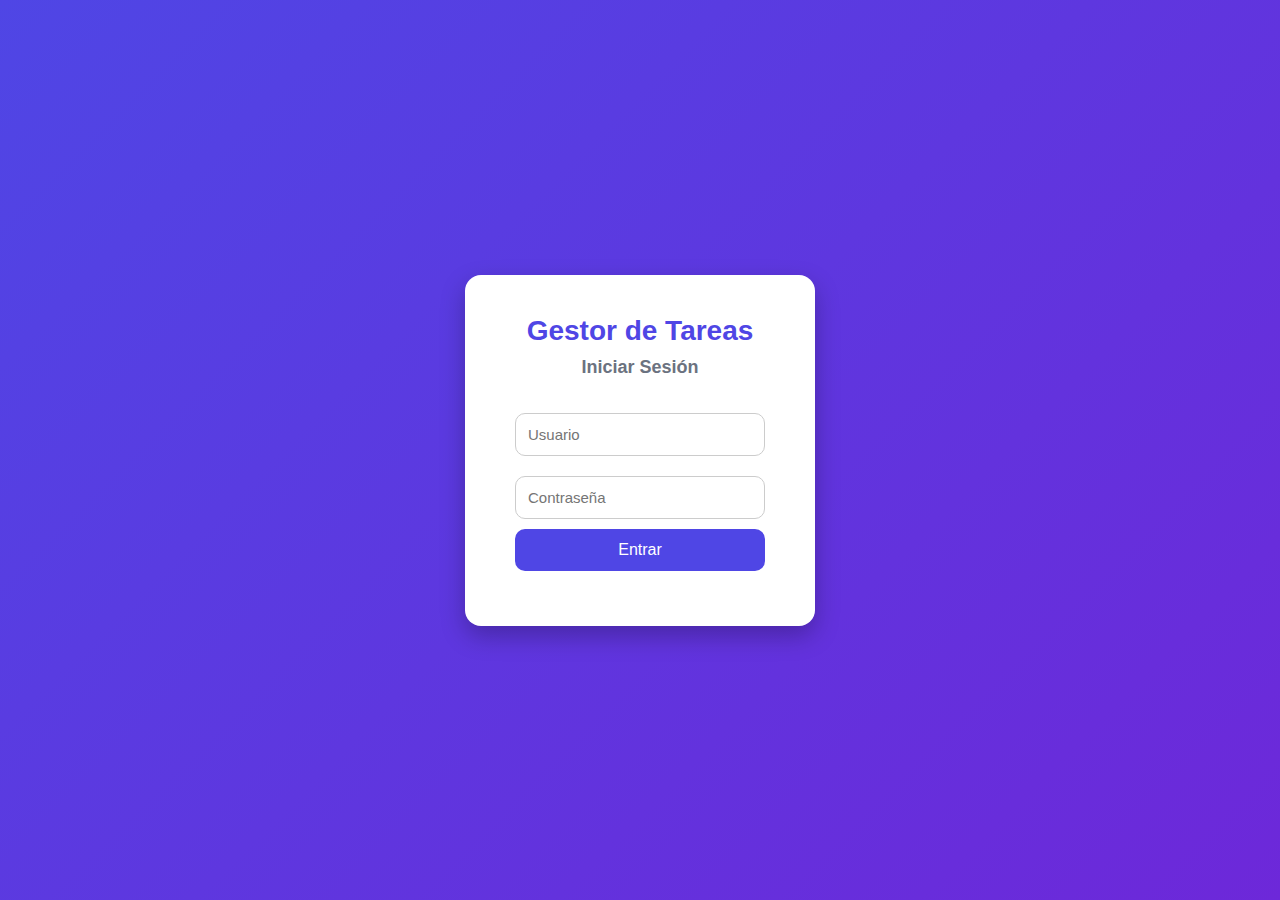
<file: frontend/index.html>
<!doctype html>
<html>
  <head>
    <meta charset="utf-8" />
    <title>Iniciar Sesión - Gestor de Tareas</title>
    <link rel="stylesheet" href="estilos.css">
  </head>
  <body>
    <div class="login-container">
      <h1>Gestor de Tareas</h1>
      <h2>Iniciar Sesión</h2>
      <form id="loginForm">
        <input type="text" id="username" placeholder="Usuario" required><br>
        <input type="password" id="password" placeholder="Contraseña" required><br>
        <button type="submit">Entrar</button>
      </form>
      <p id="msg"></p>
    </div>

    <script>
      document.getElementById("loginForm").onsubmit = (e) => {
        e.preventDefault();

        const user = document.getElementById("username").value.trim();
        const pass = document.getElementById("password").value.trim();
        const msg = document.getElementById("msg");

        // Credenciales simples
        if (user === "admin" && pass === "1234") {
          msg.textContent = "Inicio de sesión exitoso";
          // Guardar sesión temporal
          localStorage.setItem("user", user);
          window.location.href = "tareas.html";
        } else {
          msg.textContent = "Usuario o contraseña incorrectos";
        }
      };
    </script>
  </body>
</html>
</file>
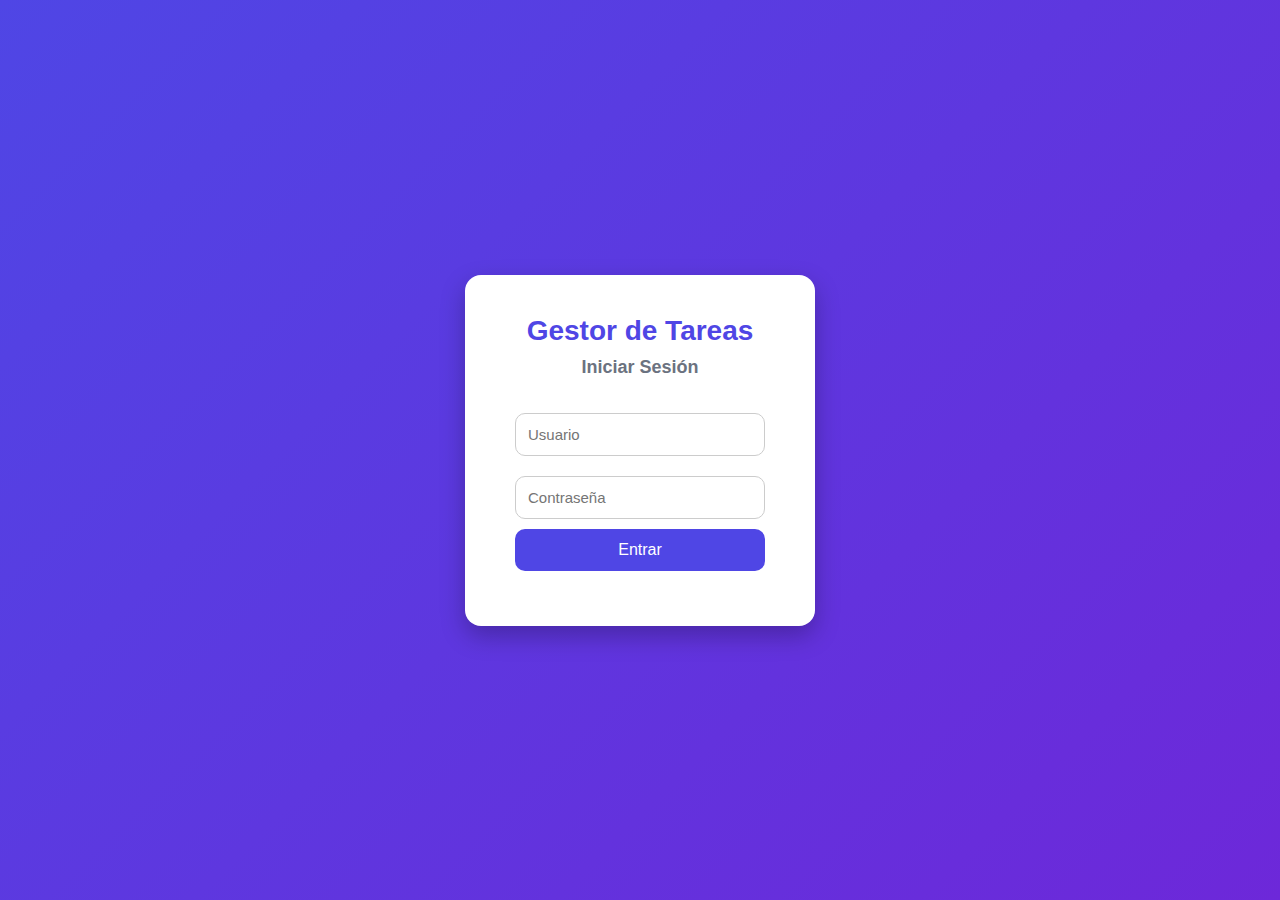
<file: frontend/tareas.html>
<!doctype html>
<html>
  <head>
    <meta charset="utf-8" />
    <title>Gestor de Tareas</title>
    <link rel="stylesheet" href="estilos.css">

    <style>
      .hidden { display: none; }

      /* Caja que contiene cada tarea, todo centrado */
      .task-item {
        width: 100%;
        display: flex;
        flex-direction: column;
        align-items: center;
        text-align: center;
      }
      
      .edit-box {
        width: 100%;
        margin-top: 8px;
        padding: 8px;
      }

      .task-edit-desc {
        width: 100%;
        margin-top: 8px;
        padding: 8px;
        resize: vertical;
      }

      .error-message {
        color: red;
        font-weight: bold;
        margin: 10px 0;
        text-align: center;
      }
    </style>
  </head>

  <body>
    <div class="main-container">
      <h1>Gestor de Tareas</h1>
      <p id="user-info"></p>
      <div id="message" class="error-message hidden"></div>

      <div class="task-form">
        <input type="text" id="newTask" placeholder="Nueva tarea...">
        <input type="text" id="newDesc" placeholder="Descripción (opcional)">
        <button id="addBtn">Agregar</button>
      </div>

      <ul id="taskList"></ul>

      <button id="logoutBtn" class="logout">Cerrar sesión</button>
    </div>

    <script>
      const backend = "http://localhost:8000";

      const user = localStorage.getItem("user");
      const userInfo = document.getElementById("user-info");
      const messageBox = document.getElementById("message");

      if (!user) {
        window.location.href = "index.html";
      } else {
        userInfo.textContent = "Sesión iniciada como: " + user;
      }

      const taskList = document.getElementById("taskList");
      const newTaskInput = document.getElementById("newTask");
      const newDescInput = document.getElementById("newDesc");

      function showMessage(msg) {
        messageBox.textContent = msg;
        messageBox.classList.remove("hidden");
        setTimeout(() => messageBox.classList.add("hidden"), 5000);
      }

      // ---- CARGAR TAREAS ----
      async function loadTasks() {
        taskList.innerHTML = "<li>Cargando...</li>";
        try {
          const res = await fetch(`${backend}/tasks`);
          if (!res.ok) {
            const errData = await res.json();
            throw new Error(errData.detail || "Error al cargar tareas");
          }
          const tasks = await res.json();

          taskList.innerHTML = "";
          if (tasks.length === 0) {
            taskList.innerHTML = "<li>No hay tareas.</li>";
            return;
          }

          tasks.forEach(t => {
            const li = document.createElement("li");
            li.innerHTML = `
              <div class="task-item">
                <strong class="task-title-text" id="title-${t.id}">${t.title}</strong>
                <p class="task-description" id="desc-${t.id}">
                  ${t.description || "Sin descripción"}
                </p>
                <input id="edit-title-${t.id}" class="edit-box hidden" value="${t.title}">
                <textarea id="edit-desc-${t.id}" class="task-edit-desc hidden">${t.description ?? ''}</textarea>
                <div class="task-buttons">
                  <button onclick="enableEdit(${t.id})" class="btn-edit">✏️</button>
                  <button onclick="updateTask(${t.id})" class="btn-save">💾</button>
                  <button onclick="deleteTask(${t.id})" class="btn-delete">🗑️</button>
                </div>
              </div>
            `;
            taskList.appendChild(li);
          });
        } catch (err) {
          taskList.innerHTML = `<li style="color:red;">${err.message}</li>`;
          showMessage(err.message); 
        }
      }

      // ---- AGREGAR TAREA ----
      async function addTask() {
        const title = newTaskInput.value.trim();
        const description = newDescInput.value.trim();
        if (!title) return showMessage("Escribe un título");

        try {
          const res = await fetch(`${backend}/tasks`, {
            method: "POST",
            headers: { "Content-Type": "application/json" },
            body: JSON.stringify({ title, description }),
          });

          if (!res.ok) {
            const errData = await res.json();
            throw new Error(errData.detail || "Error al crear tarea");
          }

          newTaskInput.value = "";
          newDescInput.value = "";
          loadTasks();

        } catch (err) {
          showMessage(err.message); 
        }
      }

      // ---- ACTIVAR EDICIÓN ----
      function enableEdit(id) {
        document.getElementById(`title-${id}`).classList.add("hidden");
        document.getElementById(`desc-${id}`).classList.add("hidden");
        document.getElementById(`edit-title-${id}`).classList.remove("hidden");
        document.getElementById(`edit-desc-${id}`).classList.remove("hidden");
        document.getElementById(`edit-title-${id}`).focus();
      }

      // ---- GUARDAR CAMBIOS ----
      async function updateTask(id) {
        const title = document.getElementById(`edit-title-${id}`).value.trim();
        const description = document.getElementById(`edit-desc-${id}`).value.trim();

        try {
          const res = await fetch(`${backend}/tasks/${id}`, {
            method: "PUT",
            headers: { "Content-Type": "application/json" },
            body: JSON.stringify({ title, description }),
          });

          if (!res.ok) {
            const errData = await res.json();
            throw new Error(errData.detail || "Error al actualizar tarea");
          }

          loadTasks();
        } catch (err) {
          showMessage(err.message); 
        }
      }

      // ---- ELIMINAR ----
      async function deleteTask(id) {
        try {
          const res = await fetch(`${backend}/tasks/${id}`, { method: "DELETE" });
          if (!res.ok) {
            const errData = await res.json();
            throw new Error(errData.detail || "Error al eliminar tarea");
          }

          loadTasks();
        } catch (err) {
          showMessage(err.message); 
        }
      }

      document.getElementById("addBtn").onclick = addTask;
      document.getElementById("logoutBtn").onclick = () => {
        localStorage.removeItem("user");
        window.location.href = "index.html";
      };

      loadTasks();
    </script>
  </body>
</html>
</file>
<file: frontend/estilos.css>
/* ===== Reset global ===== */
* {
  margin: 0;
  padding: 0;
  box-sizing: border-box;
  font-family: "Segoe UI", Tahoma, Geneva, Verdana, sans-serif;
}

body {
  background: linear-gradient(135deg, #4f46e5, #6d28d9);
  min-height: 100vh;
  display: flex;
  justify-content: center;
  align-items: center;
  overflow: hidden;
}

/* ===== LOGIN ===== */

.login-container {
  background: #ffffff;
  color: #333;
  padding: 40px 50px;
  border-radius: 16px;
  box-shadow: 0 10px 25px rgba(0,0,0,0.25);
  width: 350px;
  text-align: center;
  animation: fadeIn 0.8s ease;
}

.login-container h1 {
  font-size: 28px;
  color: #4f46e5;
  margin-bottom: 10px;
}

.login-container h2 {
  font-size: 18px;
  color: #6b7280;
  margin-bottom: 25px;
}

.login-container input {
  width: 100%;
  padding: 12px;
  margin: 10px 0;
  border-radius: 10px;
  border: 1px solid #ccc;
  transition: 0.3s;
  font-size: 15px;
}

.login-container input:focus {
  border-color: #4f46e5;
  outline: none;
  box-shadow: 0 0 5px rgba(79, 70, 229, 0.4);
}

.login-container button {
  width: 100%;
  padding: 12px;
  border: none;
  background: #4f46e5;
  color: #fff;
  font-size: 16px;
  border-radius: 10px;
  cursor: pointer;
  transition: 0.3s;
}

.login-container button:hover {
  background: #4338ca;
}

#msg {
  margin-top: 15px;
  font-size: 14px;
  font-weight: bold;
}

/* ===== GESTOR DE TAREAS ===== */

.main-container {
  background: #ffffff;
  width: 600px;
  padding: 35px;
  border-radius: 18px;
  box-shadow: 0 10px 25px rgba(0,0,0,0.25);
  animation: fadeIn 0.8s ease;
  height: 80vh;
  display: flex;
  flex-direction: column;
}

.main-container h1 {
  text-align: center;
  color: #4f46e5;
  margin-bottom: 10px;
}

#user-info {
  text-align: center;
  font-size: 15px;
  color: #555;
  margin-bottom: 20px;
}

/* Mensajes */
.error-message {
  background: #fee2e2;
  color: #b91c1c;
  padding: 10px;
  border-radius: 8px;
  text-align: center;
  font-weight: bold;
  margin-bottom: 15px;
}

/* Formulario agregar tarea */
.task-form {
  display: flex;
  gap: 10px;
  margin-bottom: 20px;
}

.task-form input {
  flex: 1;
  padding: 10px;
  border-radius: 10px;
  border: 1px solid #ccc;
}

.task-form input:focus {
  border-color: #4f46e5;
  box-shadow: 0 0 4px rgba(79, 70, 229, 0.4);
}

.task-form button {
  padding: 10px 14px;
  background: #4f46e5;
  color: white;
  border: none;
  border-radius: 10px;
  cursor: pointer;
  transition: 0.3s;
}

.task-form button:hover {
  background: #4338ca;
}

/* Lista de tareas */
#taskList {
  list-style: none;
  overflow-y: auto;
  padding-right: 8px;
  margin-top: 10px;
  flex: 1;
  max-height: 100%;
}

#taskList li {
  background: #f3f4f6;
  padding: 18px;
  margin-bottom: 12px;
  border-radius: 12px;
  box-shadow: 0 4px 10px rgba(0,0,0,0.1);
}

/* Cada tarea */
.task-item {
  display: flex;
  flex-direction: column;
  text-align: center;
}

.task-title-text {
  font-size: 18px;
  color: #1f2937;
}

.task-description {
  color: #4b5563;
  margin-top: 5px;
  font-size: 14px;
}

/* Campos de edición */
.edit-box,
.task-edit-desc {
  padding: 10px;
  width: 100%;
  border-radius: 10px;
  border: 1px solid #ccc;
}

.task-edit-desc {
  resize: vertical;
  height: 70px;
}

/* Botones de acción de cada tarea */
.task-buttons {
  margin-top: 12px;
  display: flex;
  justify-content: center;
  gap: 12px;
}

.task-buttons button {
  padding: 8px 10px;
  border: none;
  border-radius: 8px;
  cursor: pointer;
  font-size: 16px;
  transition: 0.3s;
}

.btn-edit { background: #fbbf24; }
.btn-edit:hover { background: #f59e0b; }

.btn-save { background: #10b981; color: white; }
.btn-save:hover { background: #059669; }

.btn-delete { background: #ef4444; color: white; }
.btn-delete:hover { background: #dc2626; }

/* Cerrar sesión */
.logout {
  margin-top: 20px;
  width: 100%;
  padding: 12px;
  background: #6b7280;
  border: none;
  color: white;
  font-size: 16px;
  border-radius: 10px;
  cursor: pointer;
  transition: 0.3s;
}

.logout:hover {
  background: #4b5563;
}

/* Animación */
@keyframes fadeIn {
  from { opacity: 0; transform: translateY(-10px); }
  to { opacity: 1; transform: translateY(0); }
}

/* Oculto */
.hidden { display: none; }
</file>
